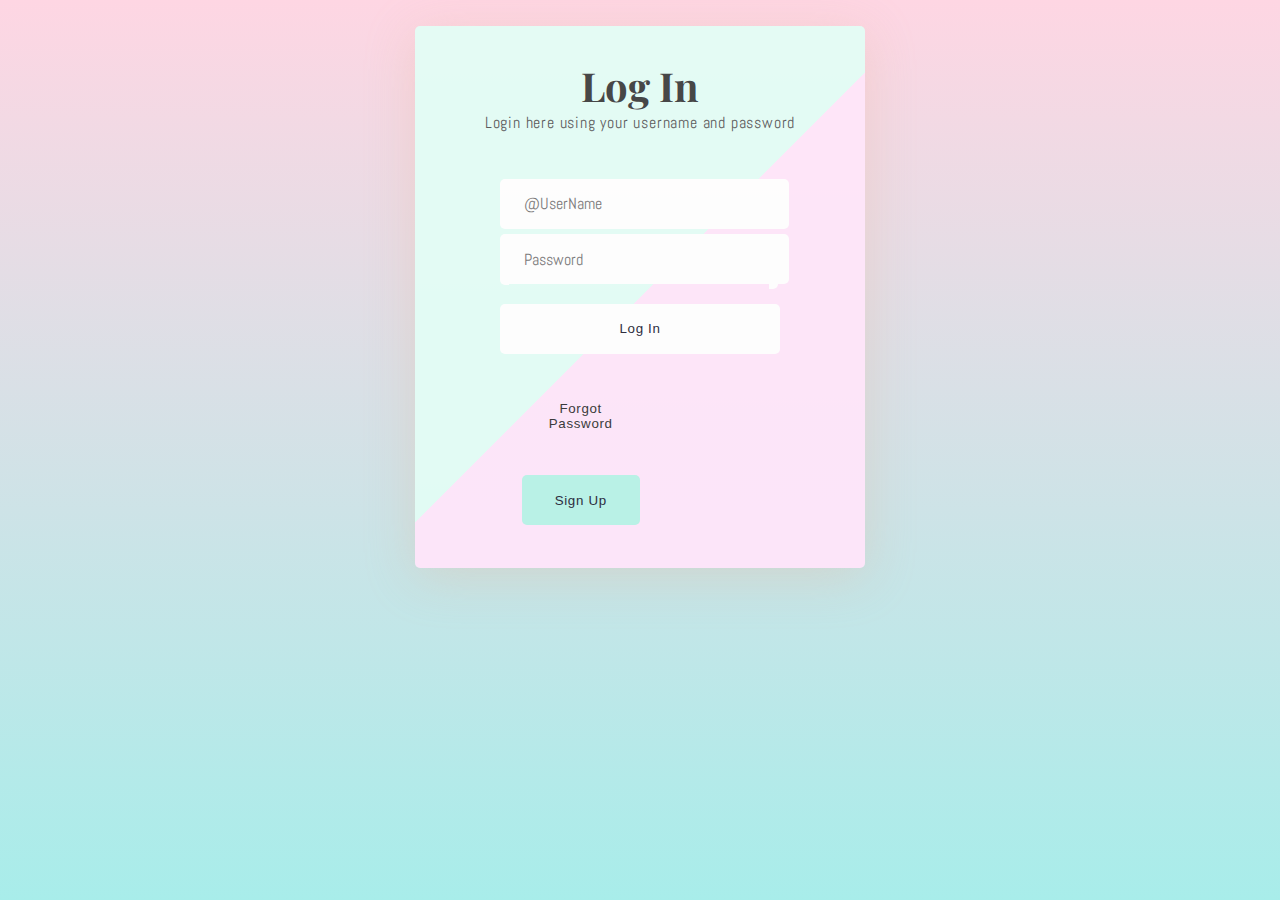
<file: ExpenseEase-App/login.html>
<!DOCTYPE html>
<html lang="en">
<head>
    <meta charset="UTF-8">
    <meta name="viewport" content="width=device-width, initial-scale=1.0">
    <title>Login</title>
    <link rel="stylesheet" href="login.css">
    <script src="login.js" defer></script>
</head>
<body>

    <div class="overlay">
        <form id="login-form">
            <div class="con">
                <header class="head-form">
                    <h2>Log In</h2>
                    <p>Login here using your username and password</p>
                </header>

                <div class="field-set">
                    <!-- Username -->
                    <span class="input-item">
                        <i class="fa fa-user-circle"></i>
                    </span>
                    <input class="form-input" id="txt-input" type="text" placeholder="@UserName" required>

                    <br>

                    <!-- Password -->
                    <span class="input-item">
                        <i class="fa fa-key"></i>
                    </span>
                    <input class="form-input" type="password" placeholder="Password" id="pwd" name="password" required>

                    <!-- Show/Hide Password -->
                    <span>
                        <i class="fa fa-eye" id="eye" type="button"></i>
                    </span>

                    <br>

                    <!-- Login Button -->
                    <button type="submit" class="log-in">Log In</button>
                </div>

                <div class="other">
                    <!-- Forgot Password -->
                    <button class="btn submits frgt-pass" type="button">Forgot Password</button>

                    <!-- Sign Up -->
                    <button class="btn submits sign-up" type="button" onclick="window.location.href='signup.html'">Sign Up 
                        <i class="fa fa-user-plus" aria-hidden="true"></i>
                    </button>
                </div>
            </div>
        </form>
    </div>

</body>
</html>
</file>
<file: ExpenseEase-App/login.css>
@import url('https://fonts.googleapis.com/css?family=Abel|Abril+Fatface|Alegreya|Arima+Madurai|Dancing+Script|Dosis|Merriweather|Oleo+Script|Overlock|PT+Serif|Pacifico|Playball|Playfair+Display|Share|Unica+One|Vibur');

/* Global Reset */
* {
    padding: 0;
    margin: 0;
    box-sizing: border-box;
}

/* Body styling */
body {
    background-image: linear-gradient(to top, #a8edea 0%, #fed6e3 100%);
    background-attachment: fixed;
    background-repeat: no-repeat;
    font-family: 'Abel', sans-serif;
    opacity: .95;
}

/* Form container */
form {
    width: 450px;
    min-height: 500px;
    height: auto;
    border-radius: 5px;
    margin: 2% auto;
    box-shadow: 0 9px 50px hsla(20, 67%, 75%, 0.31);
    padding: 2%;
    background-image: linear-gradient(-225deg, #E3FDF5 50%, #FFE6FA 50%);
}

/* Flex container for form content */
form .con {
    display: flex;
    justify-content: space-around;
    flex-wrap: wrap;
    margin: 0 auto;
}

/* Header section of the form */
header {
    margin: 2% auto 10% auto;
    text-align: center;
}

header h2 {
    font-size: 2.5em;
    font-family: 'Playfair Display', serif;
    color: #3e403f;
}

header p {
    letter-spacing: 0.05em;
    color: #555;
}

/* Input styling */
.input-item {
    background: #fff;
    color: #333;
    padding: 14.5px 0px 15px 9px;
    border-radius: 5px 0px 0px 5px;
}

.form-input {
    width: 100%;
    height: 50px;
    margin-top: 2%;
    padding: 15px;
    font-size: 16px;
    font-family: 'Abel', sans-serif;
    color: #5E6472;
    outline: none;
    border: none;
    border-radius: 0px 5px 5px 0px;
    transition: 0.2s linear;
}

input:focus {
    transform: translateX(-2px);
    border-radius: 5px;
    border: 1px solid #ff4081;
}

/* Show/hide password icon */
#eye {
    background: #fff;
    color: #333;
    margin: 5.9px 0 0 0;
    margin-left: -20px;
    padding: 15px 9px 19px 0px;
    border-radius: 0px 5px 5px 0px;
    position: relative;
    cursor: pointer;
}

/* Button styling */
button {
    display: inline-block;
    color: #252537;
    width: 280px;
    height: 50px;
    padding: 0 20px;
    background: #fff;
    border-radius: 5px;
    outline: none;
    border: none;
    cursor: pointer;
    text-align: center;
    transition: all 0.2s linear;
    margin: 7% auto;
    letter-spacing: 0.05em;
}

/* Submit buttons styles */
.submits {
    width: 48%;
    display: inline-block;
    margin-left: 2%;
}

.frgt-pass {
    background: transparent;
    color: #333;
}

.sign-up {
    background: #B8F2E6;
}

button:hover {
    transform: translatey(3px);
    box-shadow: none;
}

/* Animation for button hover */
button:hover {
    animation: ani9 0.4s ease-in-out infinite alternate;
}

@keyframes ani9 {
    0% {
        transform: translateY(3px);
    }
    100% {
        transform: translateY(5px);
    }
}

/* Responsive design */
@media screen and (max-width: 500px) {
    form {
        padding: 20px;
    }

    .form-input {
        padding: 12px;
    }

    button {
        font-size: 1rem;
    }

    .submits {
        width: 45%;
    }
}
</file>
